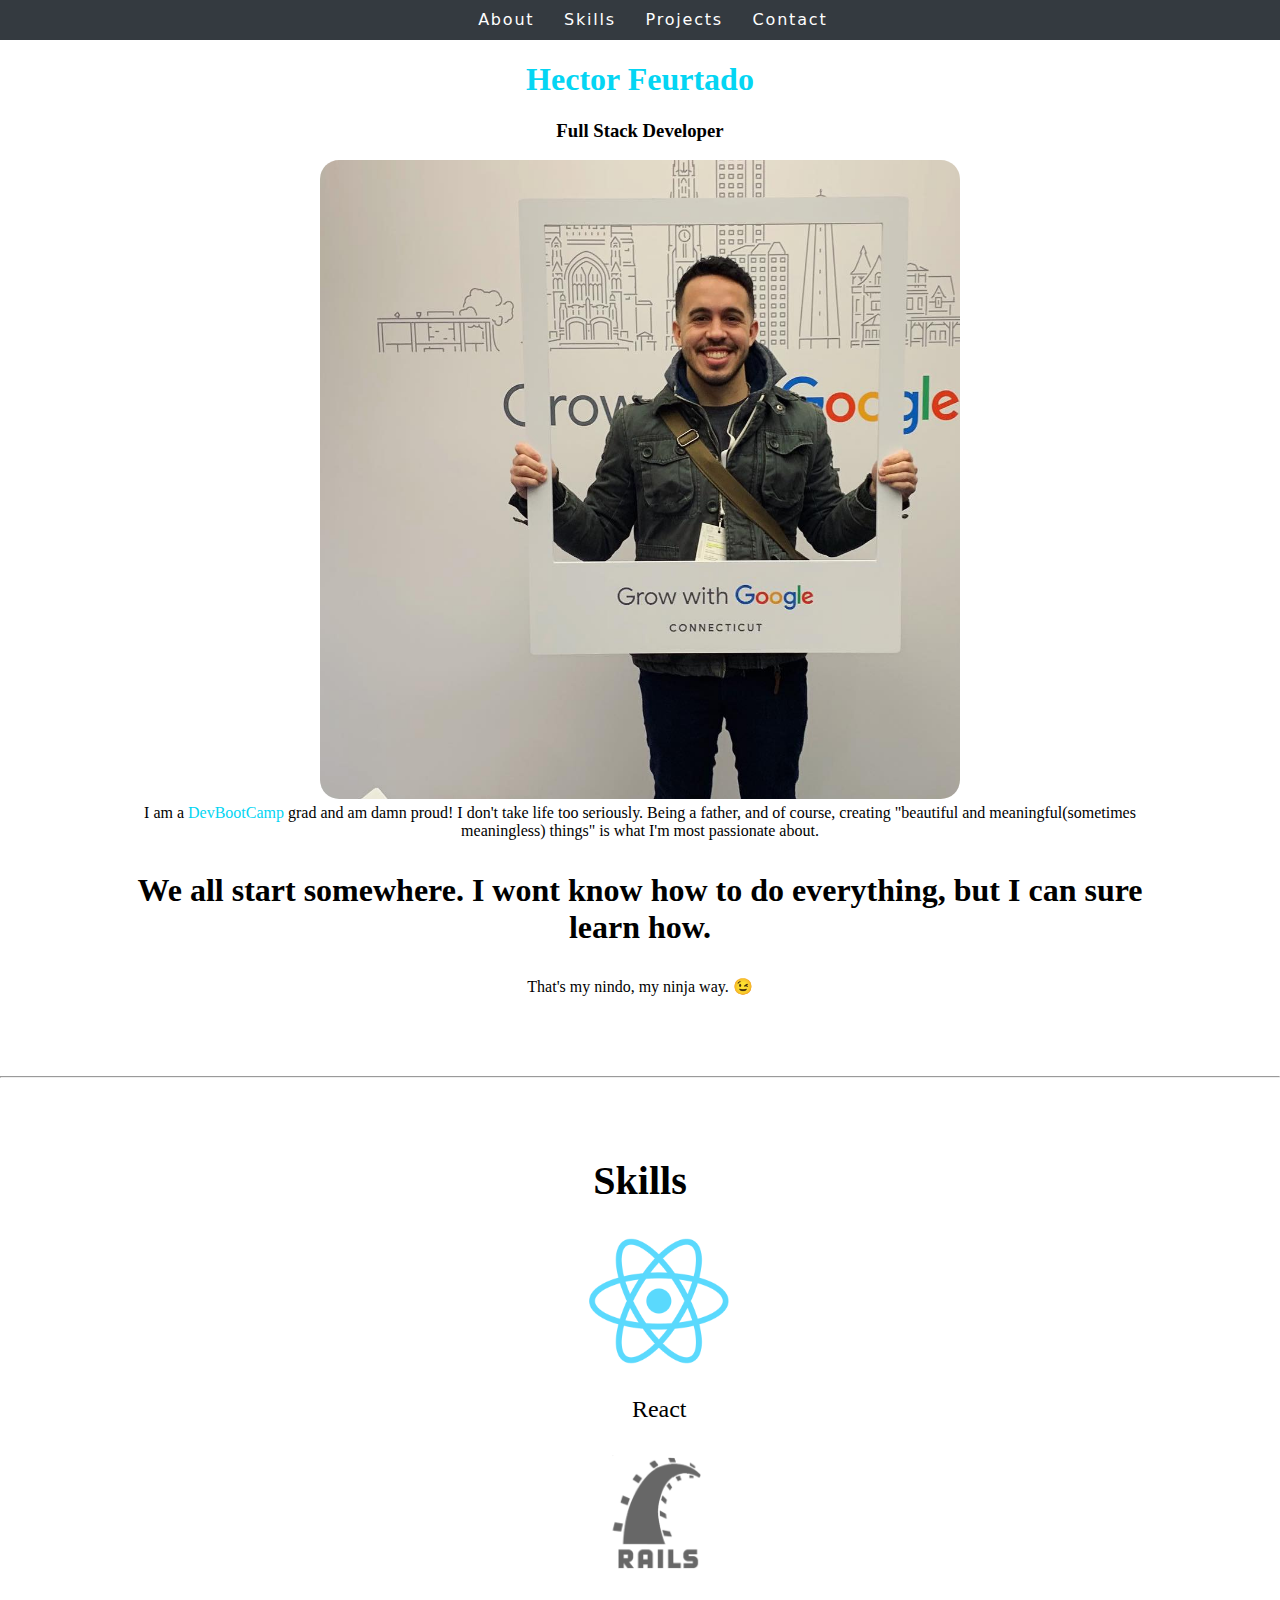
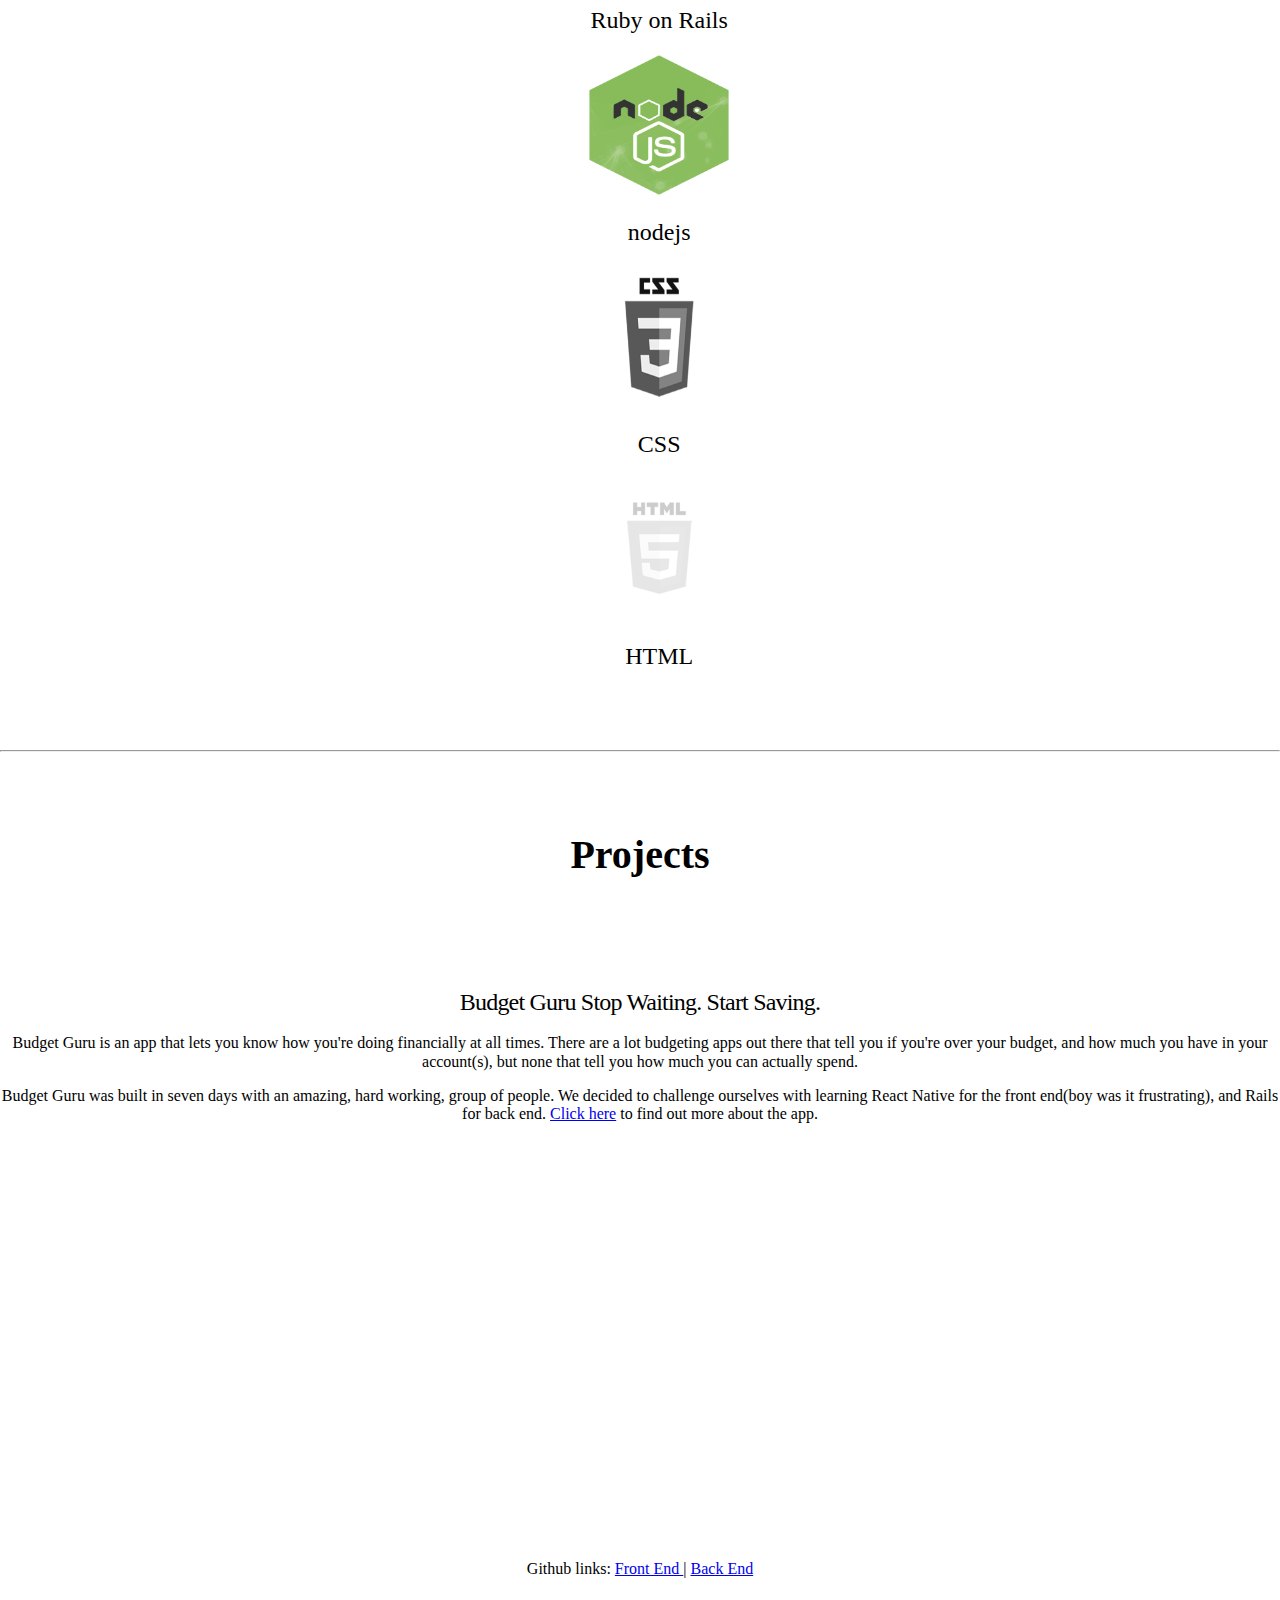
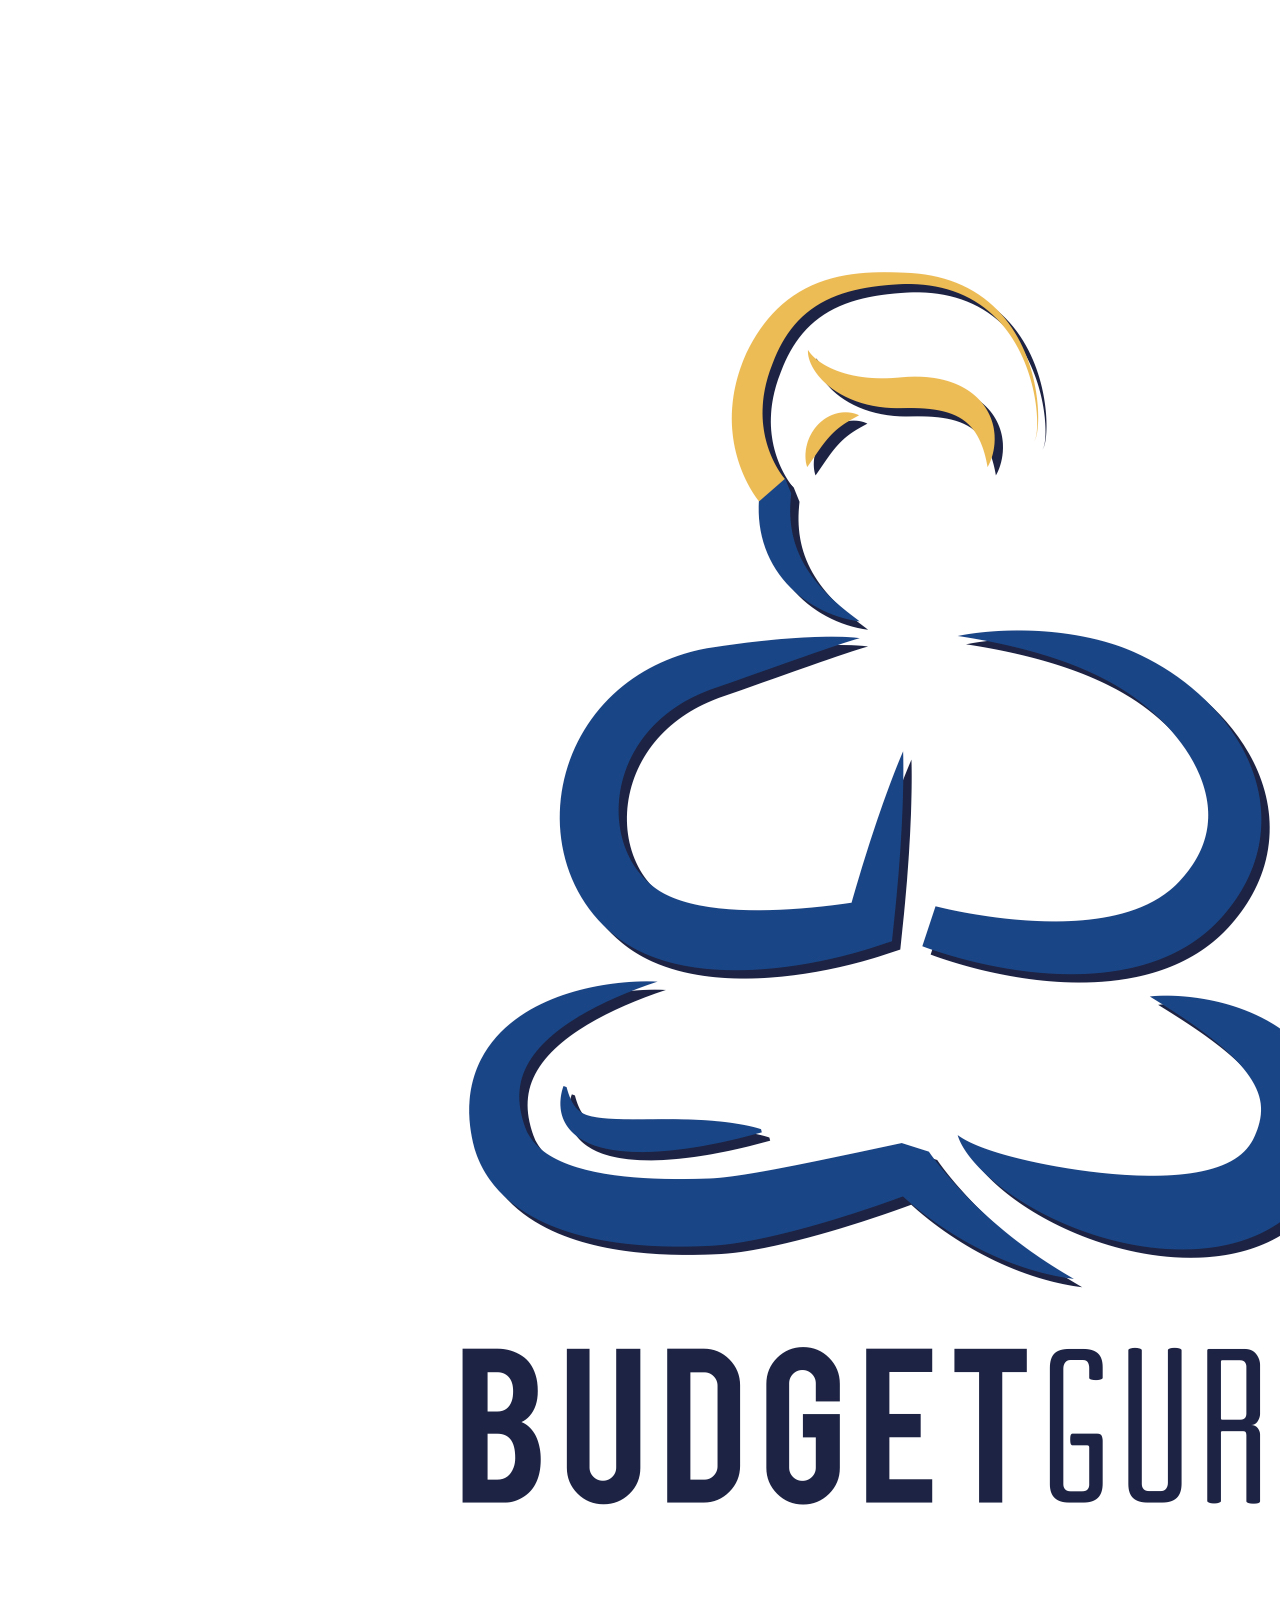
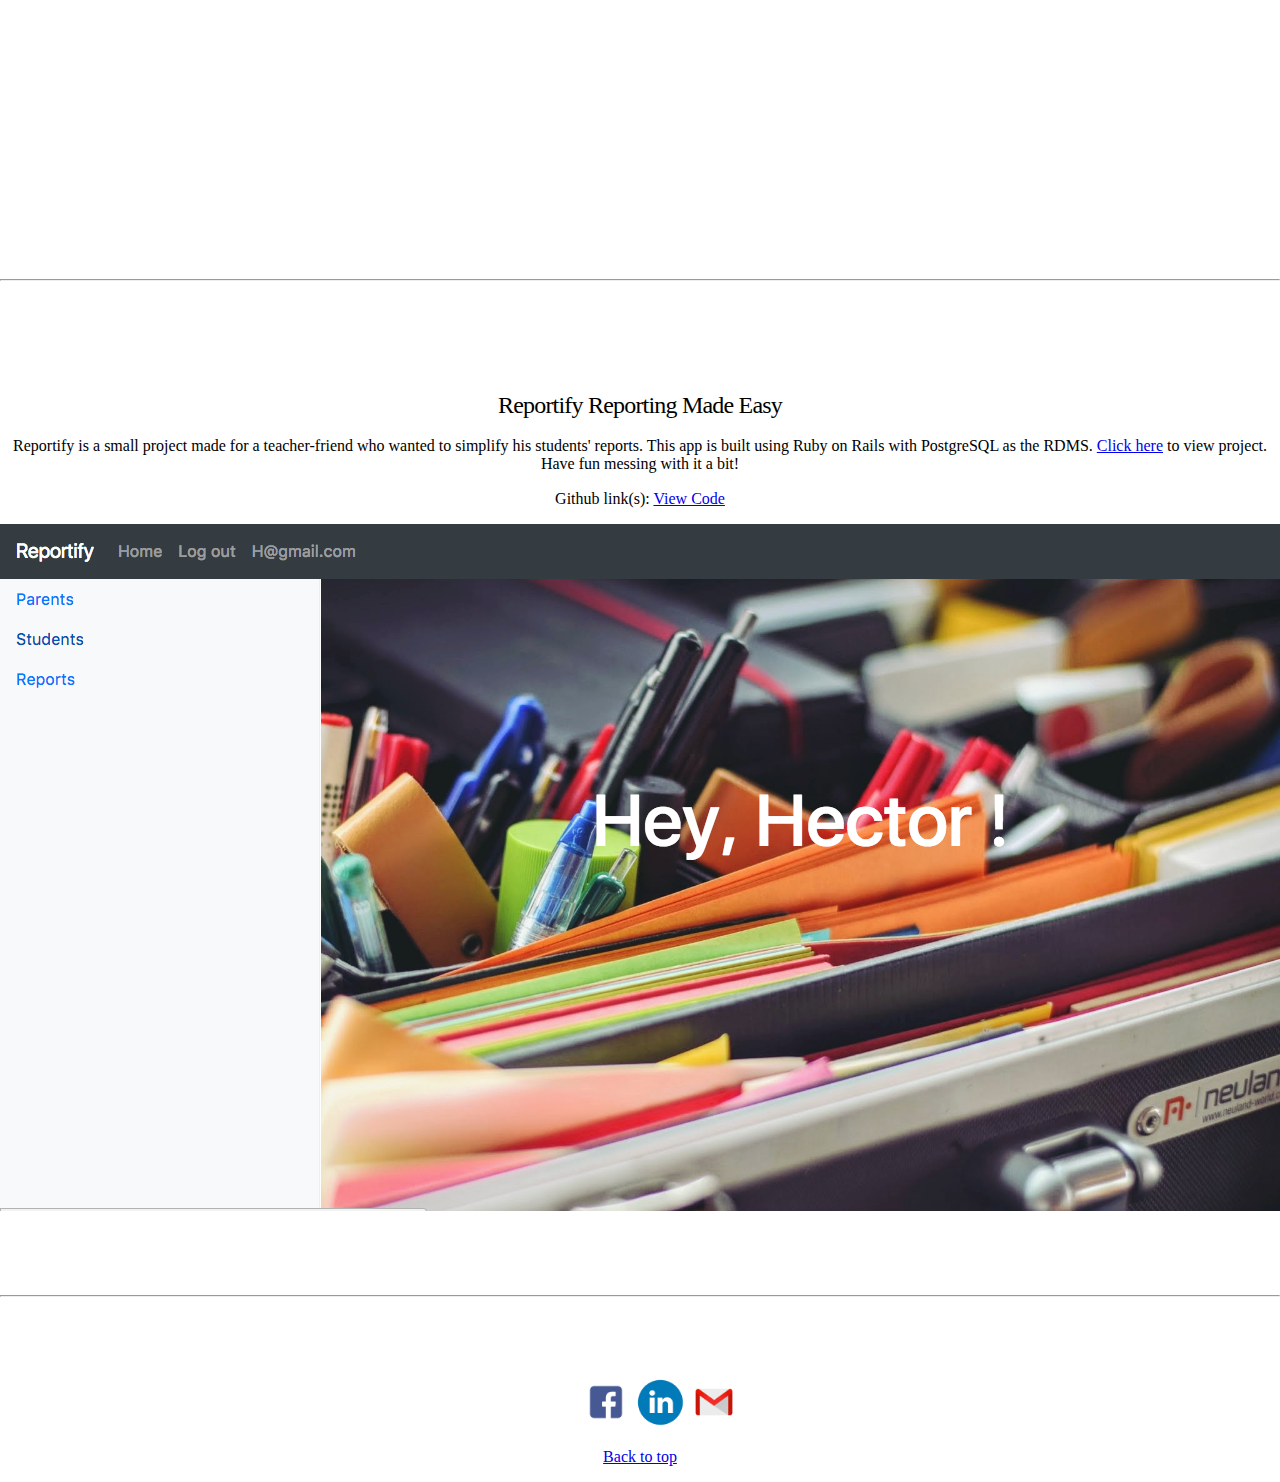
<file: index.html>
<!DOCTYPE html>
<html>
<head>
    <!-- Required meta tags -->
    <meta charset="utf-8">
    <meta name="viewport" content="width=device-width, initial-scale=1, shrink-to-fit=no">


    <!-- Bootstrap CSS -->
    <link rel="stylesheet" href="https://maxcdn.bootstrapcdn.com/bootstrap/4.0.0-alpha.6/css/bootstrap.min.css" integrity="sha384-rwoIResjU2yc3z8GV/NPeZWAv56rSmLldC3R/AZzGRnGxQQKnKkoFVhFQhNUwEyJ" crossorigin="anonymous">
    <link rel="stylesheet" type="text/css" href="css/styles.css">
    <link rel="stylesheet" type="text/css" href="css/normalize.css">
  </head>
  <body>

    <div class="nav" id="nav">
      <ul>
        <li class="home"><a href="#about">About</a></li>
        <li class="tutorials"><a href="#skills">Skills</a></li>
        <li class="about"><a href="#projects">Projects</a></li>
        <li class="contact"><a href="#contact">Contact</a></li>
      </ul>
    </div>

    <div id="about">
      <h1 class="my-name">Hector Feurtado</h1>
      <h3 class="">Full Stack Developer</h3>
      <img src="images/GooglePic.jpg" class="prof-pic" />

      <div class="lead about-me">

        I am a <span id="school">DevBootCamp</span> grad and am damn proud!

        I don't take life too seriously. Being a father, and of course, 
        creating "beautiful and meaningful(sometimes meaningless) 
        things" is what I'm most passionate about. 

        <p class="myNindo">We all start somewhere. I wont know how to do everything, but I can sure learn how.</p>

        <p> That's my nindo, my ninja way. 😉</p>
      </div>
        
    </div>

    <hr class="featurette-divider" id="skills">


    <div class="container marketing">
      <h1 class="heading">Skills</h1>
      <div class="row">


        <div class="col-lg-2">
          <img class="rounded-circle" src="images/react.png" alt="Generic placeholder image" width="140" height="140">
          <h2>React</h2>
         <!--  <p><a class="btn btn-secondary" href="#" role="button">View details &raquo;</a></p> -->
        </div>

        <div class="col-lg-2">
          <img class="rounded-circle" src="images/rubyonrails.png" alt="Generic placeholder image" width="140" height="140">
          <h2>Ruby on Rails</h2>
        <!--   <p><a class="btn btn-secondary" href="#" role="button">View details &raquo;</a></p> -->
        </div>

        <div class="col-lg-2">
          <img class="rounded-circle" id="node" src="images/node_js.png" alt="Generic placeholder image" width="140" height="140">
          <h2>nodejs</h2>
          <!-- <p><a class="btn btn-secondary" href="#" role="button">View details &raquo;</a></p> -->
        </div>

        <div class="col-lg-2">
          <img class="rounded-circle" id="node" src="images/css3.png" alt="Generic placeholder image" width="140" height="140">
          <h2>CSS</h2>
          <!-- <p><a class="btn btn-secondary" href="#" role="button">View details &raquo;</a></p> -->
        </div>

        <div class="col-lg-2">
          <img class="rounded-circle" id="node" src="images/html5-logo.png" alt="Generic placeholder image" width="140" height="140">
          <h2>HTML</h2>
          <!-- <p><a class="btn btn-secondary" href="#" role="button">View details &raquo;</a></p> -->
        </div>
      </div>


      <!-- START THE FEATURETTES -->

      <hr class="featurette-divider" id="projects">

      <h1 class="heading">Projects</h1>
      <div class="row featurette">
        <div class="col-md-7">
          <h2 class="featurette-heading">Budget Guru <span class="text-muted">Stop Waiting. Start Saving.</span></h2>
          <p class="lead">Budget Guru is an app that lets you know how you're doing financially at all times. There are a lot budgeting apps out there that tell you if you're over your budget, and how much you have in your account(s), but none that tell you how much you can actually spend.</p>

          <p class="lead">Budget Guru was built in seven days with an amazing, hard working, group of people. We decided to challenge ourselves with learning React Native for the front end(boy was it frustrating), and Rails for back end. <a href="https://budgetguru.github.io/">Click here</a> to find out more about the app.</p>

          <iframe id="demo-vid" height="400" src="https://www.youtube.com/embed/vpbx1DVgEcU" frameborder="0" allowfullscreen></iframe>

          <p class="lead">Github links: <a href="https://github.com/Ted-Koomen/BudgetGuruApp" target="_blank">Front End </a> |
          <a href="https://github.com/samanthacooks/BudgetGuruRails" target="_blank">Back End</a>
          <p>

        </div>
        <div class="col-md-5">
          <img class="featurette-image img-fluid mx-auto" src="images/BudgetGURU.jpg" alt="Generic placeholder image">
        </div>
      </div>

      <hr class="featurette-divider">

      <div class="row featurette">
        <div class="col-md-7">
          <h2 class="featurette-heading">Reportify <span class="text-muted">Reporting Made Easy</span></h2>
          <p class="lead">Reportify is a small project made for a teacher-friend who wanted to simplify his students' reports. This app is built using Ruby on Rails with PostgreSQL as the RDMS.
          <a href="https://report-ify.herokuapp.com/">Click here</a> to view project.
          Have fun messing with it a bit!
          </p>


          <p class="lead">Github link(s): <a href="https://github.com/CodeLikeYouWantIt/Reportify"_blank">View Code </a>
          <p>

        </div>
        <div class="col-md-5">
          <img class="featurette-image img-fluid mx-auto" src="images/reportify.png" alt="Generic placeholder image">
        </div>
      </div>

      <hr class="featurette-divider">
      <!-- FOOTER -->

      <footer id="contact">
        <div class="footer-social-icons">
          <ul class="social-icons">
              <li><a href="https://www.facebook.com/profile.php?id=100008535180969" class="social-icon"> <img src="images/facebooklogo.png" width=50 height=50></a></li>
              <li><a href="https://www.linkedin.com/in/hector-feurtado-a74ba7aa/" class="social-icon"> <img src="images/linkedin.png" width=50 height=50></a></li>
              <!-- <li><a href="https://twitter.com/hector_feurtado" class="social-icon"> <img src="images/twitter.png" width=50 height=50></a></li> -->
              <li><a href="mailto:hectorfeurtado@gmail.com" class="social-icon"> <img src="images/gmail.png" width=50 height=50></a></li>
          </ul>
        </div>
        <p class="float-right"><a href="#nav">Back to top</a></p>
      </footer>
    </div>
    <script src="https://code.jquery.com/jquery-3.2.1.slim.min.js" integrity="sha384-KJ3o2DKtIkvYIK3UENzmM7KCkRr/rE9/Qpg6aAZGJwFDMVNA/GpGFF93hXpG5KkN" crossorigin="anonymous"></script>
    <script src="https://cdnjs.cloudflare.com/ajax/libs/popper.js/1.11.0/umd/popper.min.js" integrity="sha384-b/U6ypiBEHpOf/4+1nzFpr53nxSS+GLCkfwBdFNTxtclqqenISfwAzpKaMNFNmj4" crossorigin="anonymous"></script>
    <script src="https://maxcdn.bootstrapcdn.com/bootstrap/4.0.0-alpha.6/js/bootstrap.min.js" integrity="sha384-vBWWzlZJ8ea9aCX4pEW3rVHjgjt7zpkNpZk+02D9phzyeVkE+jo0ieGizqPLForn" crossorigin="anonymous"></script>
  </body>
</html>
</file>
<file: css/styles.css>
.heading{
  text-align:center;
  font-size: 40px;
}

.myNindo{
  font-size: 2em;
  font-weight: bold;
}
.col-md-5{
  /*position: relative;*/
  top:55px;
}

.logo{
  color:#04D5F3;
  letter-spacing: .08em;
}

.my-name{
  color:#04D5F3;
}

#about{
  text-align: center;
}

.about-me{
  /*border:1px solid red;*/
  width:80%;
  margin:0 auto;
}

.hash{
  color:#04D5F3;

}

.container{
  text-align: center;
}

.bg-dark {
    background-color: #343a40!important;
}

.prof-pic{
  border-radius: 3%;
  width:50%;
  /*float:left;*/
}

#school{
  color:#04D5F3;
}

.col-lg-2{
  margin-left: 3%;
}

.hobby{
  margin-left: -7%;
}
/* Carousel base class */
.carousel {
  margin-bottom: 4rem;
}
/* Since positioning the image, we need to help out the caption */
.carousel-caption {
  z-index: 10;
  bottom: 10rem;
}

/* Declare heights because of positioning of img element */
.carousel-item {
  height: 32rem;
  background-color: #777;
}
.carousel-item > img {
  position: absolute;
  top: 0;
  left: 0;
  min-width: 100%;
  height: 32rem;
}

.carousel-inner p{
  top:0;
  text-align: center;
}

.carousel-inner h1{
  text-align: center;
}

/* MARKETING CONTENT
-------------------------------------------------- */

/* Center align the text within the three columns below the carousel */
.marketing .col-lg-4 {
  margin-bottom: 1.5rem;
  text-align: center;
}
.marketing h2 {
  font-weight: normal;
}
.marketing .col-lg-4 p {
  margin-right: .75rem;
  margin-left: .75rem;
}


/* Featurettes
------------------------- */

.featurette-divider {
  margin: 5rem 0; /* Space out the Bootstrap <hr> more */
}

/* Thin out the marketing headings */
.featurette-heading {
  font-weight: 300;
  line-height: 1;
  letter-spacing: -.05rem;
}

/* RESPONSIVE CSS
-------------------------------------------------- */

@media (max-width: 36em) {
  /* Bump up size of carousel content */
  .carousel-caption{
    font-size: 1em;
    width: 1000%;
    left:-400%;
  }


}

@media (min-width: 62em) {
  .featurette-heading {
    margin-top: 7rem;
  }
}

.social-icons li {
  display: inline;
}

#demo-vid{
  width:100%;
  /*max-height:100%;*/
}

.nav ul {
  list-style: none;
  background-color: #343a40!important;
  text-align: center;
  padding: 0;
  margin: 0;
  width: 100%;
}

.nav li {
  font-family: -apple-system,system-ui,BlinkMacSystemFont,"Segoe UI",Roboto,"Helvetica Neue",Arial,sans-serif;
  font-size: 1.0em;
  line-height: 40px;
  letter-spacing: 1.8px;
  height: 40px;
  display: inline-block;
  /*border:1px solid red;*/
  margin-left: 2%;
}


.nav a {
  text-decoration: none;
  color: #fff;
  display: block;
  transition: .3s background-color;
}

.nav a:hover {
  background-color: #04D5F3;
  opacity: .9;
}

.nav a.active {
  background-color: #fff;
  color: #444;
  cursor: default;
}
</file>
